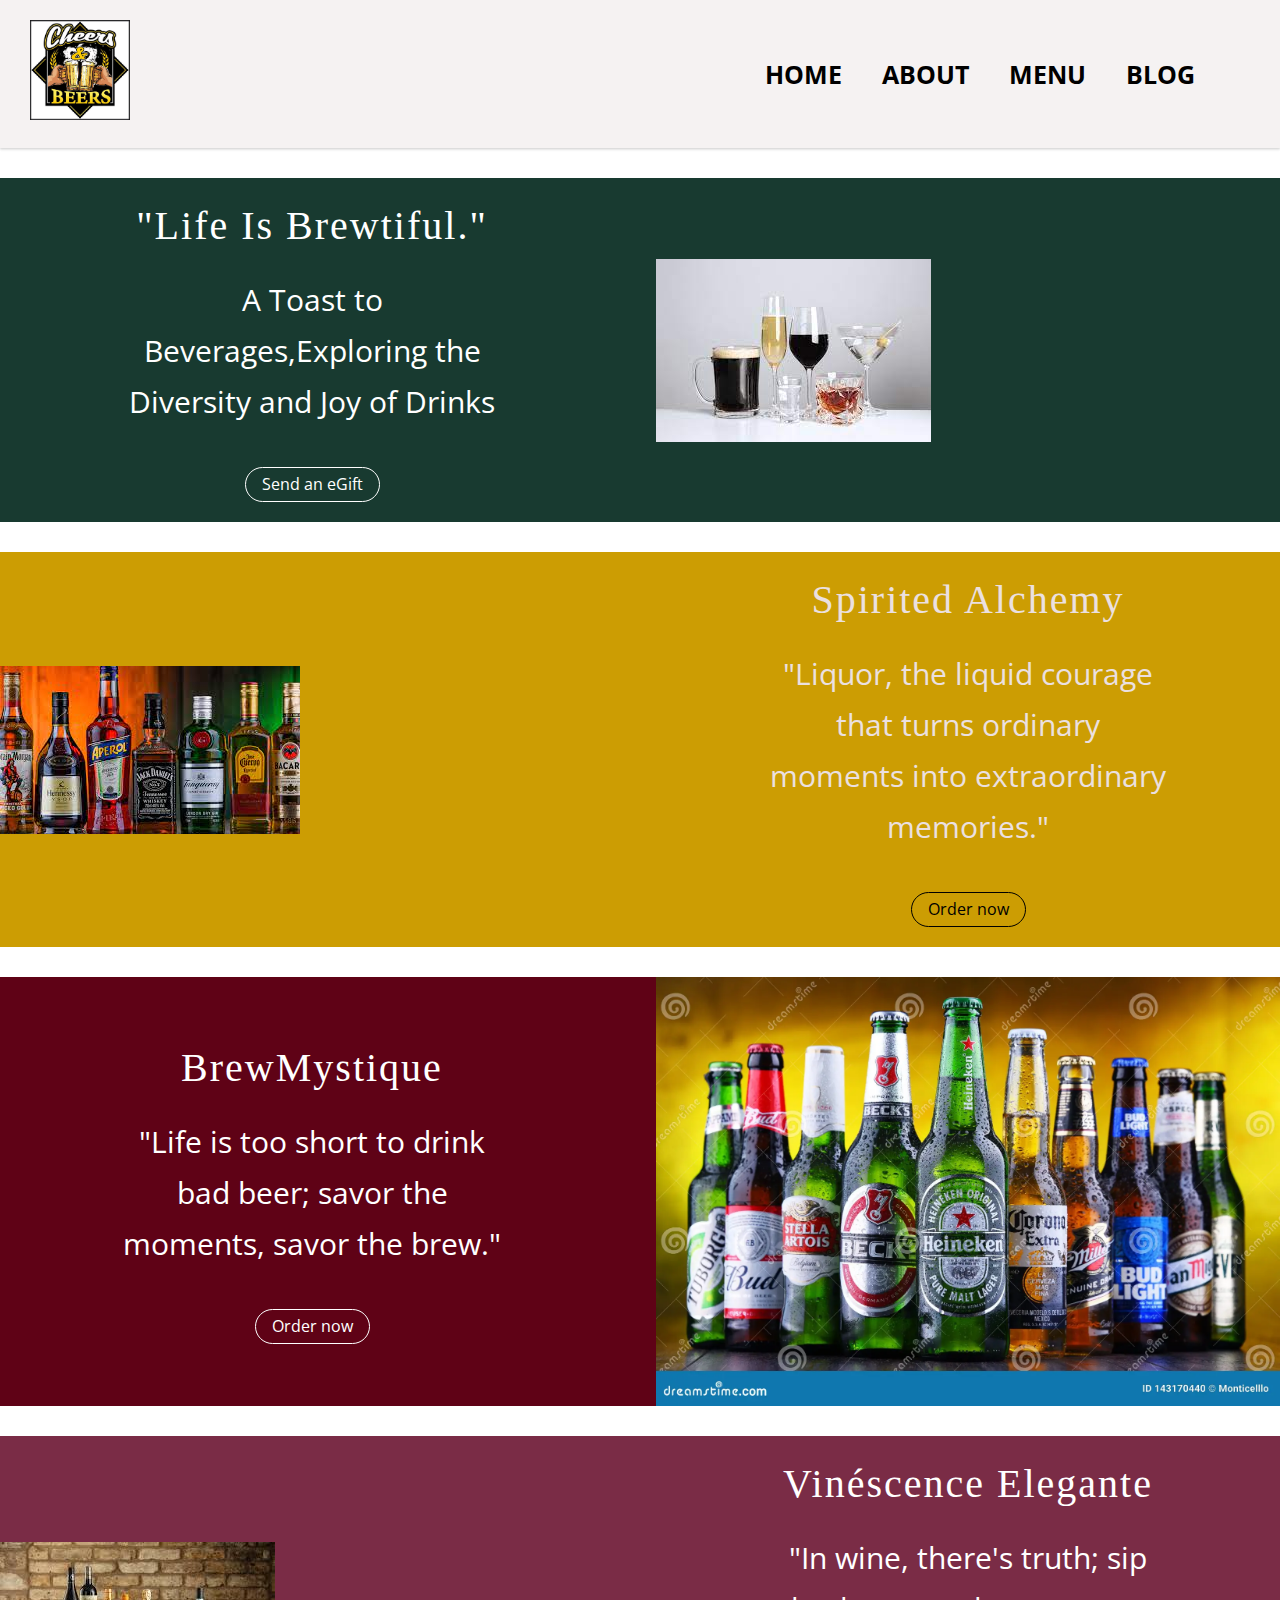
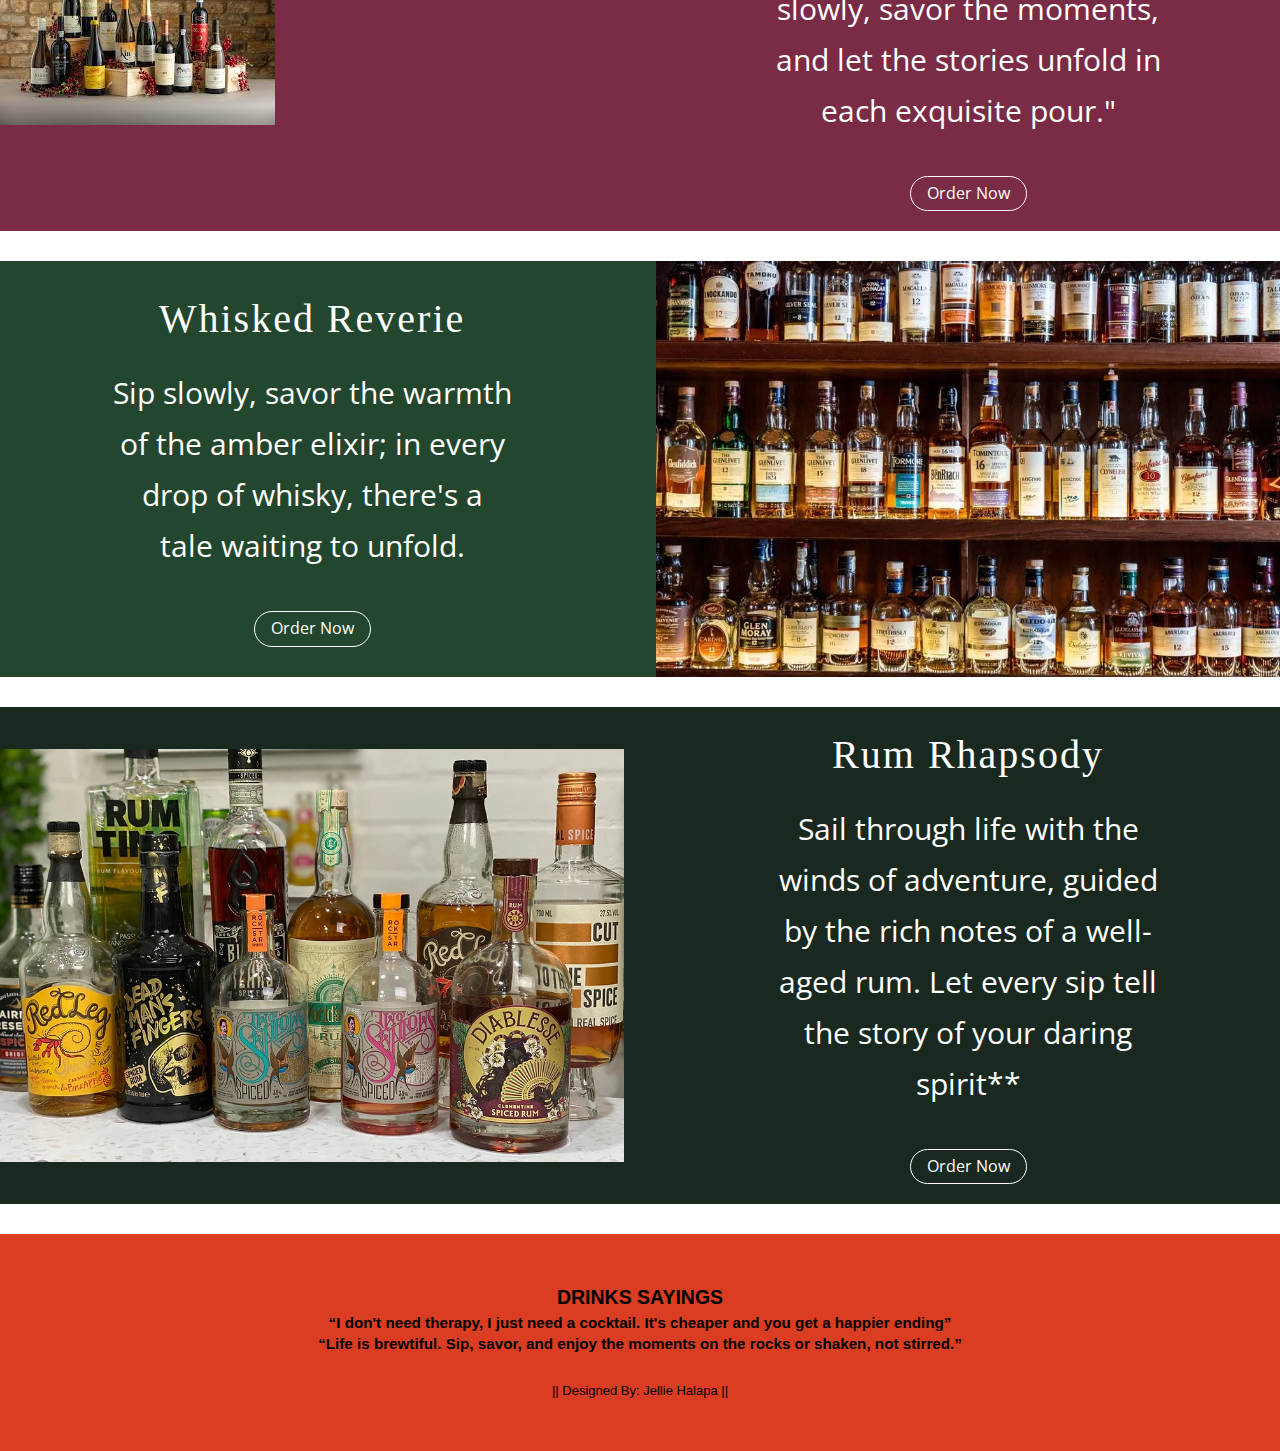
<file: index.html>
<!DOCTYPE html>
<html lang="en">
  <head>
    <meta charset="UTF-8" />
    <meta http-equiv="X-UA-Compatible" content="IE=edge" />
    <meta name="viewport" content="width=device-width, initial-scale=1.0" />
    <link rel="stylesheet" href="style.css" /> 
    <link href="https://fonts.googleapis.com/icon?family=Material+Icons" rel="stylesheet">
    <link href="https://db.onlinewebfonts.com/c/d7e8a95865396cddca89b00080d2cba6?family=SoDo+Sans+SemiBold" rel="stylesheet">
    <link rel="stylesheet" type="text-css" href="">
    <title>Drinks Responsilbly</title>
  </head>
  <body>
    <nav class="navbar">
      <div class="navbar-container">
        <div class="navbar-brand">
          <a href="index.html">
            <img src="beers.jpeg"beers/>
          </a>
        </div>
        

        <ul class="navbar-nav-center">
          <li>
          <a href="index.html">HOME</a>
          </li>

          <li>
            <a href="about.html">ABOUT</a>
          </li>
          <li>
            <a href="menu.html">MENU</a>
          </li>
          <li>
            <a href="blog.html">BLOG</a>
          </li>
          
          
        </ul>

        <!-- Hamburger Menu -->
        <button type="button" class="hamburger" id="menu-btn">
          <span class="hamburger-top"></span>
          <span class="hamburger-middle"></span>
          <span class="hamburger-bottom"></span>
        </button>
      </div>
    </nav>
    </div>

    <!--Box A -->
    <section class="box box-a bg-primary grid-col-2 grid-reversed">
      <img src="drinkks.jpg" alt="" />
      <div class="box-text">
        <h2 class="text-xl">"Life is brewtiful."</h2>
        <p class="text-md">
           A Toast to Beverages,Exploring the Diversity and Joy of Drinks
        </p>
        <a href="#" class="btn btn-light-outline">Send an eGift</a>
      </div>
    </section>

    
    <!-- Box B -->
    <section class="box box-b bg-secondary grid-col-2">
      <img src="liqours.jpg" alt="" />
      <div class="box-text">
        <h2 class="text-xl">Spirited Alchemy</h2>
        <p class="text-md">
          "Liquor, the liquid courage that turns ordinary moments into extraordinary memories."
        </p>
        <a href="#" class="btn btn-dark-outline">Order now</a>
      </div>
    </section> 

    <!-- Box C -->
    <section class="box box-c bg-tertiary grid-col-2 grid-reversed">
      <img src="beeers.webp" alt="" />
      <div class="box-text">
        <h2 class="text-xl">BrewMystique</h2>
        <p class="text-md">
         "Life is too short to drink bad beer; savor the moments, savor the brew."
        </p>
        <a href="#" class="btn btn-light-outline">Order now</a>
      </div>
    </section> 


    <!-- Box D -->
    <section class="box box-d bg-semifinal grid-col-2">
      <img src="wine.jpg" alt="" />
      <div class="box-text">
        <h2 class="text-xl">Vinéscence Elegante</h2>
        <p class="text-md">
          "In wine, there's truth; sip slowly, savor the moments, and let the stories unfold in each exquisite pour."
        </p>
        <a href="#" class="btn btn-light-outline">Order Now</a>
      </div>
    </section>

    <!-- Box E -->
    <section class="box box-e bg-final grid-col-2 grid-reversed">
      <img src="whisky.webp" alt="" />
      <div class="box-text">
        <h2 class="text-xl">Whisked Reverie</h2>
        <p class="text-md">
          Sip slowly, savor the warmth of the amber elixir; in every drop of whisky, there's a tale waiting to unfold.
        </p>
        <a href="#" class="btn btn-light-outline">Order Now</a>
      </div>
    </section>

    <!-- Box G -->
    <section class="box box-g bg-extraextra  grid-col-2 ">
      <img src="rum.webp" alt="" />
      <div class="box-text">
        <h2 class="text-xl">Rum Rhapsody</h2>
        <p class="text-md">
          Sail through life with the winds of adventure, guided by the rich notes of a well-aged rum. Let every sip tell the story of your daring spirit**
        </p>
        <a href="#" class="btn btn-light-outline">Order Now</a>
      </div>
    </section>
    <footer>
      <div class="footer">


        <div class="row">
<ul>
<h2 class="love">DRINKS SAYINGS</h2>
<h3 class="lab1">“I don't need therapy, I just need a cocktail. It's cheaper and you get a happier ending”</h3>
<h3 class="lab2">“Life is brewtiful. Sip, savor, and enjoy the moments on the rocks or shaken, not stirred.”</h3>
</ul>
</div>

<div class="row">
<li class="hate">|| Designed By: Jellie Halapa ||</li>
</div>
</div>
</footer>


<style>
body{
margin:0;
overflow-x:hidden;
}

.footer{
background:rgb(218, 61, 33);
padding:30px 0px;
font-family: 'Ploggins', sans-serif;
text-align:center;

}

.love{
text-align: center;

}
.lab1{
  text-align: center;
}
.lab2{
  text-align: center;
}
.hate{
text-align: center;
}
.footer .row{
width:100%;
margin:1% 0%;
padding:0.6% 0%;
color:black;
font-size:small;
}

</style>

</footer>


  </body>
</html>
</file>
<file: style.css>
@import url('https://fonts.googleapis.com/css2?family=Open+Sans:wght@400;600;700&display=swap');
@import url(https://db.onlinewebfonts.com/c/d7e8a95865396cddca89b00080d2cba6?family=SoDo+Sans+SemiBold);

:root {
  --color-primary: #183a30;
  --color-secondary: #cc9d03;
  --color-tertiary: #5f0216;
  --color-semifinal: #7a2c46;
  --color-final: #23472e; 
  /*--color-extra: #1e352d; */
  --color-extraextra: #192920;
}

* {
  box-sizing: border-box;
  margin: 0;
  padding: 0;
}

html, body {
  font-family: 'Open Sans', sans-serif;
  line-height: 1.4;
  color: #000;
}

ul {
  list-style: none;
}

p {
  margin: 5px 0;
  line-height: 1.7;
}

img {
  max-width: 100%;
}

section a {
  color: #fff;
}

/* Navbar */
.navbar {
  width: 100%;
  height: auto;
  background-color: rgb(245, 242, 242);
  padding: 20px;
  box-shadow: 0 1px 3px rgb(0 0 0 / 10%), 0 2px 2px rgb(0 0 0 / 6%),
    0 0 2px rgb(0 0 0 / 7%);
}

.navbar-container {
  display: flex;
  justify-content: space-between;
  align-items: center;
  max-width: 1440px;
  margin: 0 auto;
}
.navbar ul {
  display: flex;
  align-items: center;
  margin-right: 50px;
}

.navbar li {
  margin: 0 15px;
  font-weight: bold;
}

.navbar a{
  text-decoration: none;
  color: black;
  font-size: 25px;
  margin-left:10px;
}
.navbar a:hover {
  color: var(--color-final);
}

.navbar-brand img {
  width: 100px;
  height: 100px;
}


.navbar-nav-right li:first-child a {
  display: flex;
  align-items: center;
}

.navbar-nav-right img {
  height: 20px;
  width: 20px;
  margin-right: 10px;
}

.navbar-nav-right li:nth-child(2) {
  margin: 0 5px;
}


/* Footer & Social */
.footer-container {
  width: 100%;
  max-width: 1440px;
  margin: 0 auto;
  padding: 0 30px 30px;
}

.social {
  display: flex;
  align-items: center;
  margin: 20px 0;
}

.social img {
  margin-left: 0px;
  margin-right: px;
  width: 40px;
  height: 40px;
  border-radius: 20px;
  transition: 0.3s;
} 

.social img:hover{
  background-color: rgb(238, 29, 29);
  border-radius: 100%;
}



.social a {
  text-decoration: none;
  margin-right: 10px;
}

.social a i{
  text-decoration: none;
  margin-right: 20px;
  margin-left: 0%;
}



.responsive-footer{
  margin: 30px 0;
}

.responsive-footer ul{
  display: flex;
  justify-content: center;
}

.responsive-footer ul li a{
  margin: 20px;
  text-decoration: none;
  font-size: 1.3rem;
  opacity: 0.7;
  transition: 0.5s;
  color: #000;
}

.responsive-footer ul li a:hover{
  opacity: 1;
}

@media(max-width:700px){
  .responsive-footer ul{
    flex-direction: column;
  }

  .responsive-footer ul li{
    width: 100%;
    text-align: center;
    margin: 10px;
  }
}


.box {
  margin-bottom: 30px;
  margin-top: 30px;
}

.box-inner {
  max-width: 700px;
  margin: 0 auto;
}

.box-text {
  max-width: 500px;
  text-align: center;
  justify-self: center;
  padding: 20px 0;
  margin: 0 auto;
}

.box-text .btn {
  margin-top: 20px;
}

.box-f .box-text {
  max-width: 600px;
}

.Impossible{
  position: inherit;
  align-items: center;
  font-size: 15px;
  font-weight: 20px;
  font-family: 'Public Sans', sans-serif;
  align-self: center;
  padding-bottom: 70px;
  padding-left: 30%;
}

.DoorDash{
  align-items: center;
  font-size: 15px;
  font-weight: 20px;
  font-family: 'Public Sans', sans-serif;
  align-self: center;
  padding-left: 30%;
}

/* Grid Styles */
.grid-col-2 {
  display: grid;
  grid-template-columns: repeat(2, 1fr);
  gap: 2rem;
  align-items: center;
  justify-content: space-between;
}

.grid-reversed :first-child {
  order: 2;
}

/* Buttons */
.btn {
  cursor: pointer;
  display: inline-block;
  background: none;
  border: 1px #000 solid;
  border-radius: 50px;
  padding: 7px 16px;
  line-height: 1.2;
  text-align: center;
  text-decoration: none;
}

.btn-dark-outline {
  border-color: #000;
  color: #000;
}

.btn-dark-outline:hover,
.btn-light-outline:hover {
  background-color: rgba(0, 0, 0, 0.06);
}

.btn-light-outline {
  border-color: #fff;
  color: #fff;
}

.btn-dark {
  background-color: #000;
  color: #fff;
}

.btn-dark:hover {
  background-color: #333;
}

/* Backgrounds */
.bg-primary {
  background-color: var(--color-primary);
  color: #fff;
}
.bg-secondary {
  background-color: var(--color-secondary);
  color: hsl(0, 22%, 90%);
}
.bg-tertiary {
  background-color: var(--color-tertiary);
  color: #fff;
}

.bg-semifinal {
  background-color: var(--color-semifinal);
  color: #fff;
}

.bg-final {
  background-color: var(--color-final);
  color: #fff;
}
.bg-extra {
  background-color: var(--color-extra);
  color: #fff;
}

.bg-extraextra {
  background-color: var(--color-extraextra);
  color: #fff;
}

.bg-dark {
  background-color: var(--color-dark);
  color: #000;
}

/* Text Styling */
.text-center {
  text-align: center;
}

.text-xl {
  font-size: 40px;
  text-transform: capitalize;
  letter-spacing: 2px;
  font-weight: 400;
  margin-bottom: 20px;
  font-family: "SoDo Sans SemiBold";
}

.text-lg {
  font-size: 30px;
  text-transform: capitalize;
  margin-bottom: 20px;
  font-family: "SoDo Sans SemiBold";
}

.text-md {
  font-size: 30px;
  margin-bottom: 20px;
  font-family: "Open Sans";
  align-items: center;
  margin-left: 10%;
  margin-right: 10%;
}

.text-sm {
  font-size: 19px;
  margin-bottom: 20px;
  font-family: "SoDo Sans SemiBold";
}

/* Padding */
.py-sm {
  padding: 10px 0;
}
.py-md {
  padding: 20px 0;
}
.py-lg {
  padding: 40px 0;
}

/* Hamburger Menu Icon */
.hamburger {
  cursor: pointer;
  width: 24px;
  height: 24px;
  position: relative;
  background: none;
  border: none;
  z-index: 10;
  transition: all 0.25s;
  display: none;
}

.hamburger-top,
.hamburger-middle,
.hamburger-bottom {
  position: absolute;
  top: 0;
  left: 0;
  width: 24px;
  height: 2px;
  background: #000;
  transform: rotate(0);
  transition: all 0.5s;
}

.hamburger-middle {
  transform: translateY(7px);
}

.hamburger-bottom {
  transform: translateY(14px);
}

.open .hamburger-top {
  transform: rotate(45deg) translateY(6px) translateX(6px);
}

.open .hamburger-middle {
  display: none;
}

.open .hamburger-bottom {
  transform: rotate(-45deg) translateY(6px) translateX(-6px);
}

/* Mobile Menu */
.mobile-menu {
  position: fixed;
  top: 85px;
  right: 0;
  background-color: #fff;
  color: #000;
  width: 90%;
  height: 100%;
  padding: 30px;
  box-shadow: inset 0 4px 3px -3px rgb(0 0 0 / 10%),
    inset 0 4px 2px -2px rgb(0 0 0 / 7%);
  transition: all 0.3s;
}

.mobile-menu img {
  width: 20px;
  height: 20px;
  margin-right: 10px;
}

.mobile-menu ul {
  line-height: 3;
  border-bottom: #777 solid 1px;
  padding-bottom: 10px;
  margin-bottom: 30px;
}

.mobile-menu a {
  text-decoration: none;
  font-size: 20px;
}

.mobile-menu a:hover {
  color: var(--color-primary);
}

.mobile-menu div {
  margin-top: 20px;
}

.mobile-menu div a {
  display: flex;
  align-items: center;
  font-size: 16px;
}

.hidden {
  transform: translateX(100%);
}

.no-scroll {
  overflow: hidden;
}
@media (max-width: 960px) {
  .text-xl {
    font-size: 30px;
  }

  .text-lg {
    font-size: 25px;
  }

  .text-md {
    font-size: 19px;
  }
}

@media (max-width: 768px) {
  .hamburger {
    display: block;
  }

  .grid-col-2 {
    grid-template-columns: 1fr;
  }

  .grid-reversed :first-child {
    order: 0;
  }

  /*Navbar*/
  .navbar-brand img {
    width: 40px;
    height: 40px;

  }
  }
</file>
